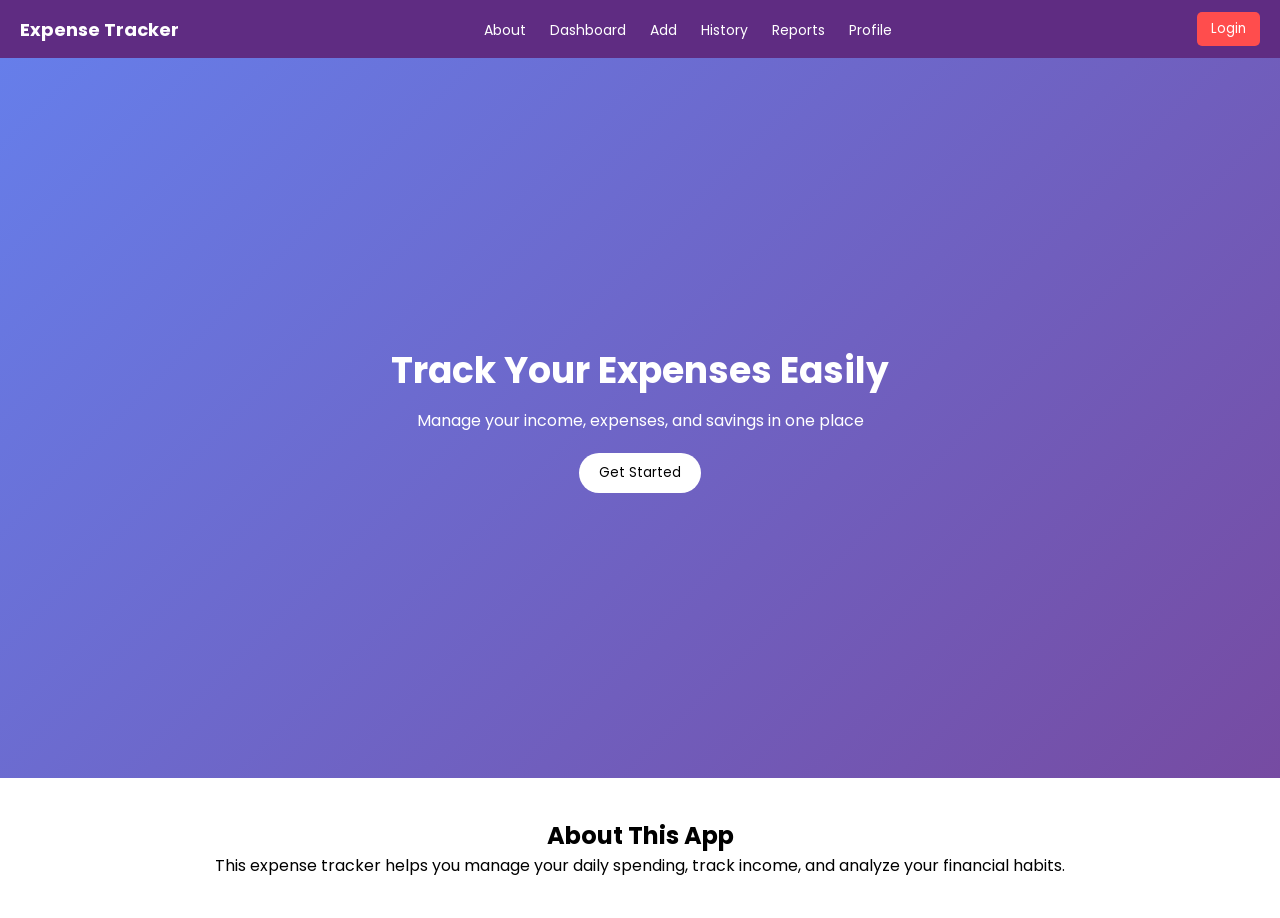
<file: index.html>
<!DOCTYPE html>
<html lang="en">
<head>
<meta charset="UTF-8">
<title>Expense Tracker Home</title>

<link href="https://fonts.googleapis.com/css2?family=Poppins:wght@300;400;600&display=swap" rel="stylesheet">

<style>
* {
    margin: 0;
    padding: 0;
    box-sizing: border-box;
    font-family: 'Poppins', sans-serif;
}

/* Navbar */
.navbar {
    display: flex;
    justify-content: space-between;
    align-items: center;
    background: #5f2c82;
    padding: 12px 20px;
    color: white;
}

.logo {
    font-size: 18px;
    font-weight: bold;
}

.nav-links a {
    margin: 0 10px;
    text-decoration: none;
    color: white;
    font-size: 14px;
}

.nav-links a:hover {
    text-decoration: underline;
}

.nav-btn {
    background: #ff4d4d;
    border: none;
    padding: 7px 14px;
    border-radius: 5px;
    color: white;
    cursor: pointer;
}

/* Hero Section */
.hero {
    height: 80vh;
    background: linear-gradient(135deg, #667eea, #764ba2);
    display: flex;
    flex-direction: column;
    justify-content: center;
    align-items: center;
    color: white;
    text-align: center;
}

.hero h1 {
    font-size: 36px;
    margin-bottom: 10px;
}

.hero p {
    margin-bottom: 20px;
}

.hero button {
    padding: 10px 20px;
    border: none;
    border-radius: 20px;
    background: white;
    color: black;
    cursor: pointer;
}

/* Sections */
.section {
    padding: 40px;
    text-align: center;
}

</style>
</head>

<body>

<!-- Navbar -->
<div class="navbar">
    <div class="logo">Expense Tracker</div>

    <div class="nav-links">
        <a href="#">About</a>
        <a href="dashboard.html">Dashboard</a>
        <a href="transaction.html">Add</a>
        <a href="transactionhistory.html">History</a>
        <a href="chart.html">Reports</a>
        <a href="profile.html">Profile</a>
    </div>

    <div id="authArea">
        <a href="tracker.html"><button class="nav-btn">Login</button></a>
    </div>
</div>

<!-- Hero -->
<div class="hero">
    <h1>Track Your Expenses Easily</h1>
    <p>Manage your income, expenses, and savings in one place</p>
    <button onclick="goToDashboard()">Get Started</button>
</div>

<!-- About Section -->
<div class="section">
    <h2>About This App</h2>
    <p>This expense tracker helps you manage your daily spending, track income, and analyze your financial habits.</p>
</div>

<script>
/* Redirect */
function goToDashboard() {
    window.location.href = "dashboard.html";
}

/* Check login state */
let user = localStorage.getItem("currentUser");

if (user) {
    document.getElementById("authArea").innerHTML =
        '<button class="nav-btn" onclick="logout()">Logout</button>';
}

/* Logout */
function logout() {
    localStorage.removeItem("currentUser");
    location.reload();
}
</script>

</body>
</html>
</file>
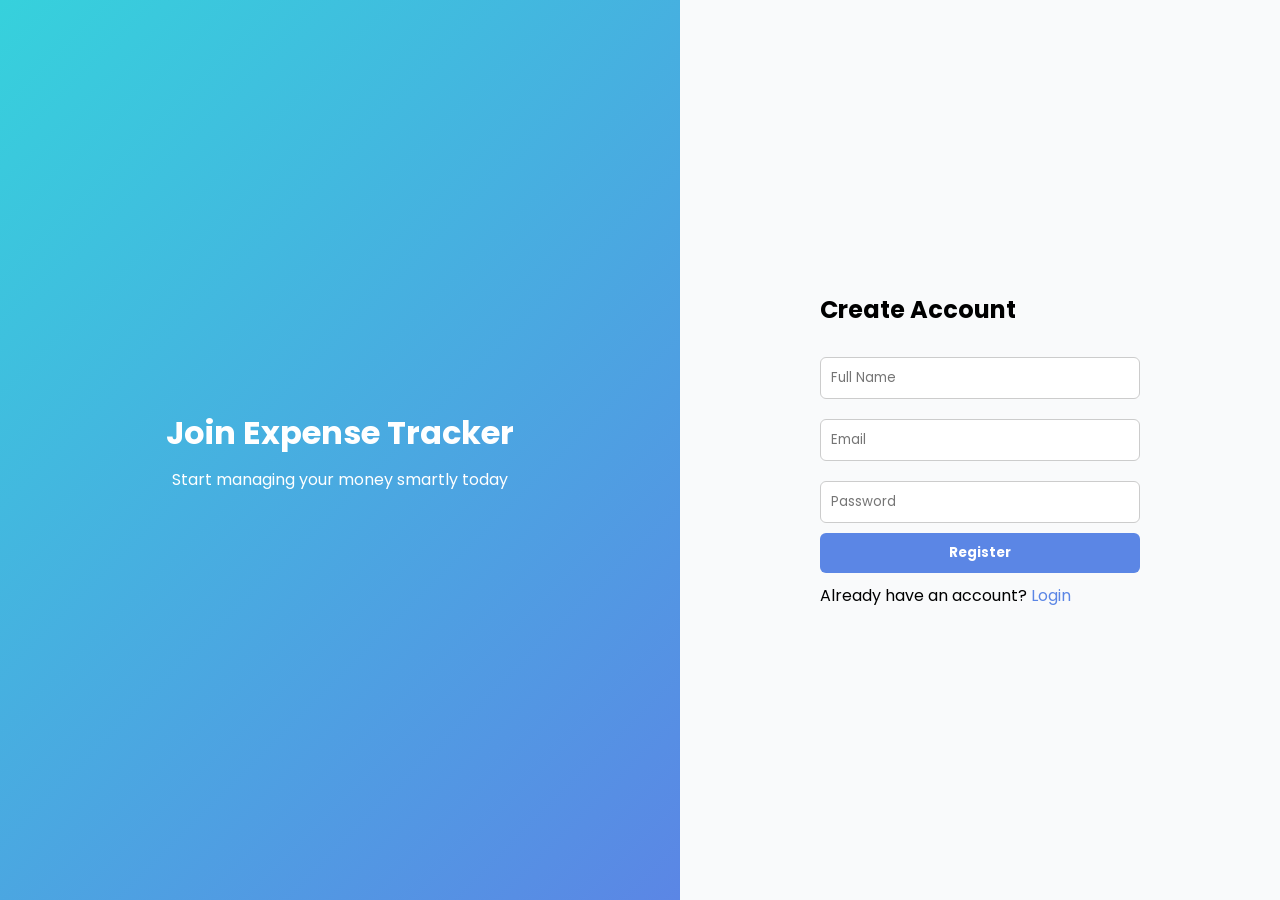
<file: expenseregister.html>
<!DOCTYPE html>
<html lang="en">
<head>
<meta charset="UTF-8">
<title>Register</title>
<form action="register.php" method="POST"></form>
<link href="https://fonts.googleapis.com/css2?family=Poppins:wght@300;400;600&display=swap" rel="stylesheet">

<style>
* {
    margin: 0;
    padding: 0;
    box-sizing: border-box;
    font-family: 'Poppins', sans-serif;
}

body {
    height: 100vh;
    display: flex;
}

/* LEFT SIDE */
.left {
    flex: 1;
    background: linear-gradient(135deg, #36d1dc, #5b86e5);
    color: white;
    display: flex;
    justify-content: center;
    align-items: center;
    text-align: center;
    padding: 40px;
}

.left h1 {
    font-size: 32px;
    margin-bottom: 10px;
}

/* RIGHT SIDE */
.right {
    flex: 1;
    display: flex;
    justify-content: center;
    align-items: center;
    background: #f9fafb;
}

/* FORM BOX */
.form-box {
    width: 320px;
}

.form-box h2 {
    margin-bottom: 20px;
}

/* INPUTS */
input {
    width: 100%;
    padding: 10px;
    margin: 10px 0;
    border-radius: 6px;
    border: 1px solid #ccc;
}

/* BUTTON */
button {
    width: 100%;
    padding: 10px;
    border: none;
    border-radius: 6px;
    background: #5b86e5;
    color: white;
    font-weight: bold;
    cursor: pointer;
}

/* LINK */
a {
    text-decoration: none;
    color: #5b86e5;
}
</style>

</head>

<body>

<!-- LEFT SIDE -->
<div class="left">
    <div>
        <h1>Join Expense Tracker</h1>
        <p>Start managing your money smartly today</p>
    </div>
</div>

<!-- RIGHT SIDE -->
<div class="right">
    <div class="form-box">

        <h2>Create Account</h2>

        <form onsubmit="registerUser(event)">
            <input type="text" id="name" placeholder="Full Name" required>
            <input type="email" id="email" placeholder="Email" required>
            <input type="password" id="password" placeholder="Password" required>

            <button type="submit">Register</button>
        </form>

        <p style="margin-top:10px;">
            Already have an account?
            <a href="tracker.html">Login</a>
        </p>

    </div>
</div>

<script>
function registerUser(e) {
    e.preventDefault();

    const name = document.getElementById("name").value;
    const email = document.getElementById("email").value;
    const password = document.getElementById("password").value;

    const user = { name, email, password };

    localStorage.setItem("currentUser", JSON.stringify(user));

    alert("Registered Successfully!");

    window.location.href = "index.html";
}
</script>

</body>
</html>
</file>
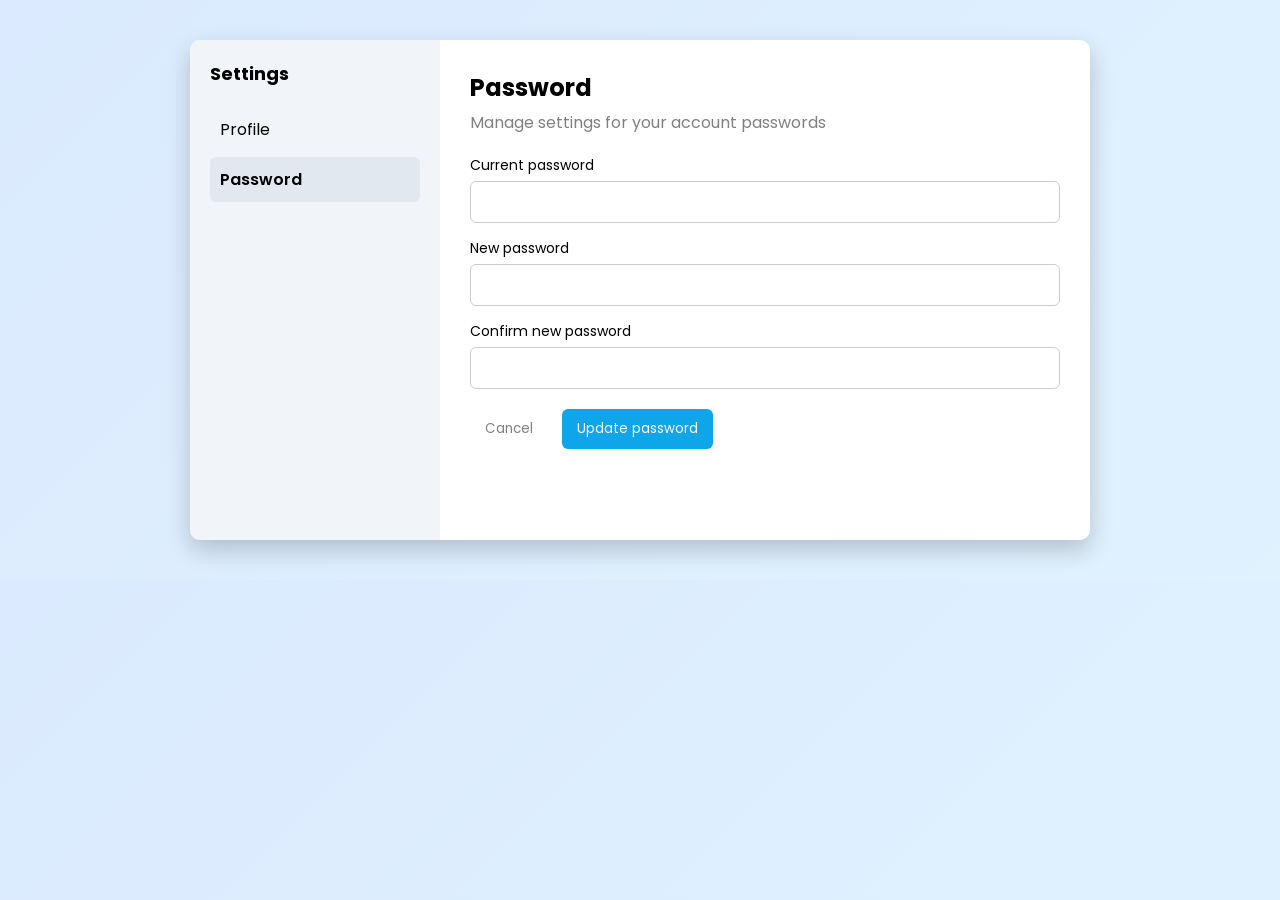
<file: profile setting page.html>
<!DOCTYPE html>
<html lang="en">
<head>
<meta charset="UTF-8">
<title>Settings - Password</title>

<link href="https://fonts.googleapis.com/css2?family=Poppins:wght@300;400;600&display=swap" rel="stylesheet">
<link href="profilesetting.css" rel="stylesheet">

</head>

<body>

<div class="container">

    <!-- Sidebar -->
    <div class="sidebar">
        <h2>Settings</h2>
        <ul class="menu">
    <li onclick="goToProfile()">Profile</li>
    <li class="active">Password</li>
</ul>
    </div>

    <!-- Content -->
    <div class="content">
        <h2>Password</h2>
        <p>Manage settings for your account passwords</p>

        <div class="form-group">
            <label>Current password</label>
            <input type="password">
        </div>

        <div class="form-group">
            <label>New password</label>
            <input type="password">
        </div>

        <div class="form-group">
            <label>Confirm new password</label>
            <input type="password">
        </div>

        <div class="actions">
            <button class="btn cancel">Cancel</button>
            <button class="btn update">Update password</button>
        </div>
    </div>

</div>

</body>
</html>
</file>
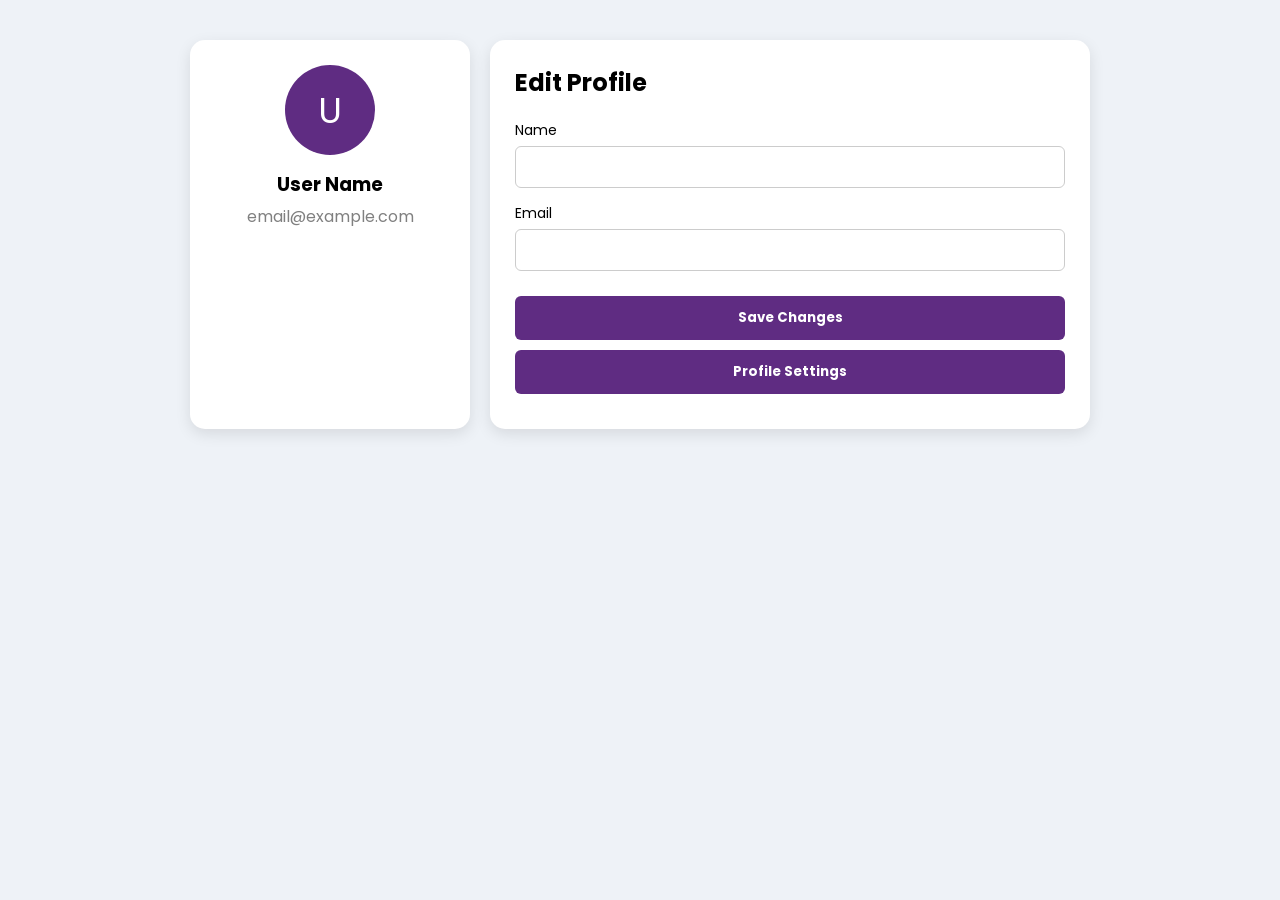
<file: profile.html>
<!DOCTYPE html>
<html lang="en">
<head>
<meta charset="UTF-8">
<title>Profile</title>

<link href="https://fonts.googleapis.com/css2?family=Poppins:wght@300;400;600&display=swap" rel="stylesheet">

<style>
* {
    margin: 0;
    padding: 0;
    box-sizing: border-box;
    font-family: 'Poppins', sans-serif;
}

body {
    background: #eef2f7;
}

/* Layout */
.container {
    width: 900px;
    margin: 40px auto;
    display: flex;
    gap: 20px;
}

/* LEFT PROFILE CARD */
.profile-card {
    width: 280px;
    background: white;
    border-radius: 15px;
    padding: 25px;
    text-align: center;
    box-shadow: 0 5px 15px rgba(0,0,0,0.1);
}

/* Avatar */
.avatar {
    width: 90px;
    height: 90px;
    border-radius: 50%;
    background: #5f2c82;
    color: white;
    font-size: 35px;
    display: flex;
    align-items: center;
    justify-content: center;
    margin: 0 auto 15px;
}

.profile-card h3 {
    margin-bottom: 5px;
}

.profile-card p {
    color: gray;
}

/* RIGHT FORM */
.form-section {
    flex: 1;
    background: white;
    border-radius: 15px;
    padding: 25px;
    box-shadow: 0 5px 15px rgba(0,0,0,0.1);
}

.form-section h2 {
    margin-bottom: 20px;
}

/* Inputs */
.form-group {
    margin-bottom: 15px;
}

label {
    font-size: 14px;
    display: block;
    margin-bottom: 5px;
}

input {
    width: 100%;
    padding: 10px;
    border-radius: 6px;
    border: 1px solid #ccc;
}

/* Button */
.btn {
    margin-top: 10px;
    padding: 12px;
    width: 100%;
    border: none;
    border-radius: 6px;
    background: #5f2c82;
    color: white;
    font-weight: bold;
    cursor: pointer;
}

#msg {
    margin-top: 10px;
    color: green;
}
</style>

</head>

<body>

<div class="container">

    <!-- LEFT SIDE -->
    <div class="profile-card">
        <div class="avatar" id="avatar">U</div>
        <h3 id="displayName">User Name</h3>
        <p id="displayEmail">email@example.com</p>
    </div>

    <!-- RIGHT SIDE -->
    <div class="form-section">
        <h2>Edit Profile</h2>

        <div class="form-group">
            <label>Name</label>
            <input type="text" id="name">
        </div>

        <div class="form-group">
            <label>Email</label>
            <input type="email" id="email">
        </div>

        <button class="btn" onclick="saveProfile()">Save Changes</button>

<!-- NEW BUTTON -->
<a href="profile setting page.html">
    <button class="btn settings-btn">Profile Settings</button>
</a>

<div id="msg"></div>
    </div>

</div>

<script>
function loadProfile() {
    let user = JSON.parse(localStorage.getItem("currentUser")) || {};

    document.getElementById("name").value = user.name || "";
    document.getElementById("email").value = user.email || "";

    document.getElementById("displayName").innerText = user.name || "User Name";
    document.getElementById("displayEmail").innerText = user.email || "email@example.com";

    let letter = user.name ? user.name.charAt(0).toUpperCase() : "U";
    document.getElementById("avatar").innerText = letter;
}

function saveProfile() {
    let name = document.getElementById("name").value;
    let email = document.getElementById("email").value;

    let user = { name, email };

    localStorage.setItem("currentUser", JSON.stringify(user));

    document.getElementById("msg").innerText = "Profile updated!";

    loadProfile();
}

loadProfile();
</script>

</body>
</html>
</file>
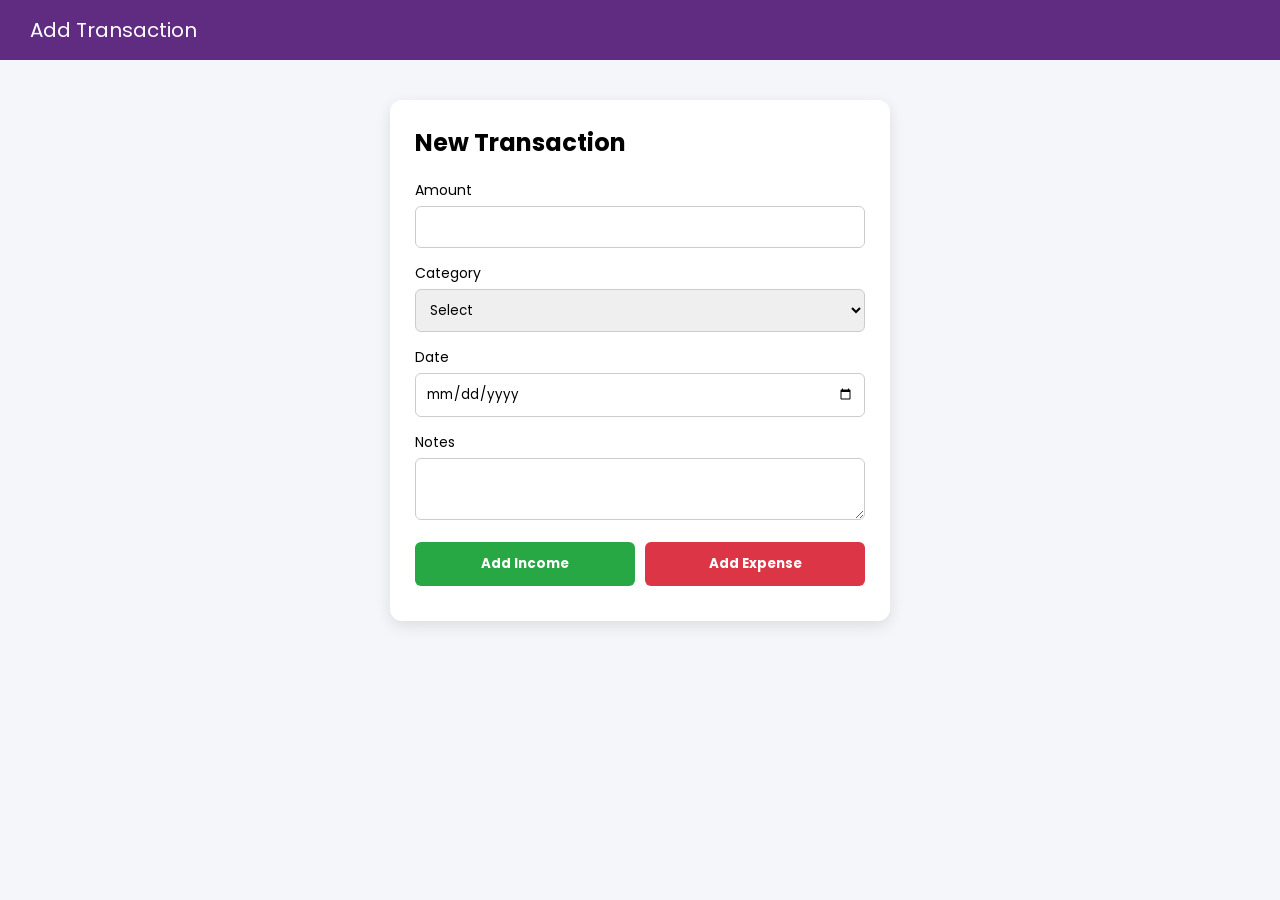
<file: transaction.html>
<!DOCTYPE html>
<html lang="en">
<head>
<meta charset="UTF-8">
<title>Add Transaction</title>

<link href="https://fonts.googleapis.com/css2?family=Poppins:wght@300;400;600&display=swap" rel="stylesheet">

<style>
* {
    margin: 0;
    padding: 0;
    box-sizing: border-box;
    font-family: 'Poppins', sans-serif;
}

body {
    background: #f4f6f9;
}

/* Header */
.header {
    background: #5f2c82;
    color: white;
    padding: 15px 30px;
    font-size: 20px;
}

/* Container */
.container {
    max-width: 500px;
    margin: 40px auto;
}

/* Card */
.card {
    background: white;
    padding: 25px;
    border-radius: 12px;
    box-shadow: 0 5px 15px rgba(0,0,0,0.1);
}

h2 {
    margin-bottom: 20px;
}

/* Form */
.form-group {
    margin-bottom: 15px;
}

label {
    font-size: 14px;
    display: block;
    margin-bottom: 5px;
}

input, select, textarea {
    width: 100%;
    padding: 10px;
    border-radius: 6px;
    border: 1px solid #ccc;
    outline: none;
}

input:focus, select:focus, textarea:focus {
    border-color: #5f2c82;
}

/* Buttons */
.btn-group {
    display: flex;
    gap: 10px;
}

.btn {
    flex: 1;
    padding: 12px;
    border: none;
    border-radius: 6px;
    font-weight: bold;
    cursor: pointer;
}

.income {
    background: #28a745;
    color: white;
}

.expense {
    background: #dc3545;
    color: white;
}

/* Message */
#msg {
    margin-top: 10px;
    color: green;
    text-align: center;
}
</style>

</head>

<body>

<div class="header">Add Transaction</div>

<div class="container">
    <div class="card">
        <h2>New Transaction</h2>

        <form id="form">

            <div class="form-group">
                <label>Amount</label>
                <input type="number" id="amount" required>
            </div>

            <div class="form-group">
                <label>Category</label>
                <select id="category" required>
                    <option value="">Select</option>
                    <option>Food</option>
                    <option>Travel</option>
                    <option>Shopping</option>
                    <option>Salary</option>
                    <option>Other</option>
                </select>
            </div>

            <div class="form-group">
                <label>Date</label>
                <input type="date" id="date" required>
            </div>

            <div class="form-group">
                <label>Notes</label>
                <textarea id="notes"></textarea>
            </div>

            <div class="btn-group">
                <button type="button" class="btn income" onclick="addTransaction('Income')">Add Income</button>
                <button type="button" class="btn expense" onclick="addTransaction('Expense')">Add Expense</button>
            </div>

        </form>

        <div id="msg"></div>

    </div>
</div>

<script>
function addTransaction(type) {
    const amount = document.getElementById("amount").value;
    const category = document.getElementById("category").value;
    const date = document.getElementById("date").value;
    const notes = document.getElementById("notes").value;

    if (!amount || !category || !date) {
        alert("Please fill all required fields");
        return;
    }

    const transaction = {
        type,
        amount,
        category,
        date,
        notes
    };

    let transactions = JSON.parse(localStorage.getItem("transactions")) || [];
    transactions.push(transaction);
    localStorage.setItem("transactions", JSON.stringify(transactions));

    document.getElementById("msg").innerText = type + " added successfully!";

    document.getElementById("form").reset();
}
</script>

</body>
</html>
</file>
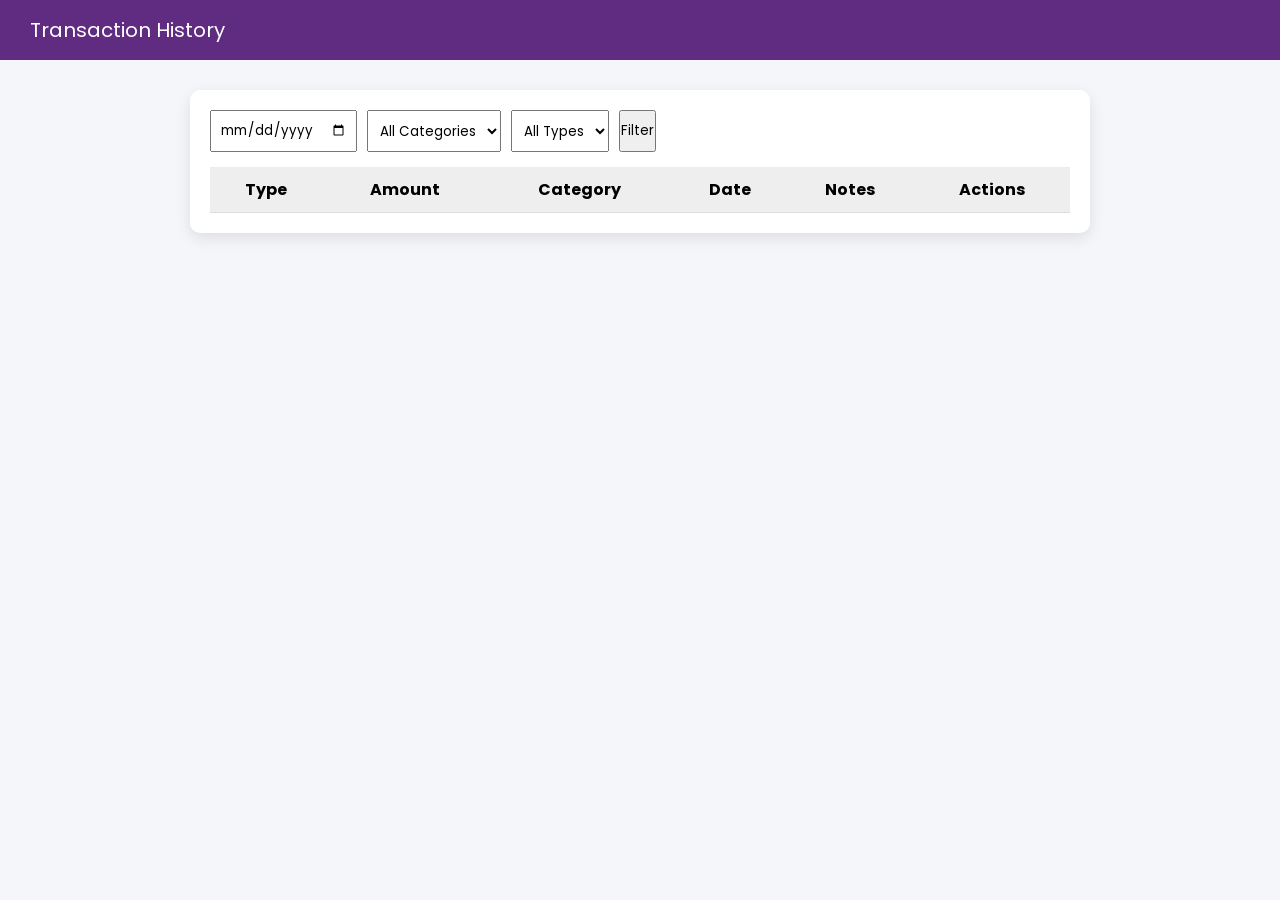
<file: transactionhistory.html>
<!DOCTYPE html>
<html lang="en">
<head>
<meta charset="UTF-8">
<title>Transaction History</title>

<link href="https://fonts.googleapis.com/css2?family=Poppins:wght@300;400;600&display=swap" rel="stylesheet">

<style>
* {
    margin: 0;
    padding: 0;
    box-sizing: border-box;
    font-family: 'Poppins', sans-serif;
}

body {
    background: #f4f6f9;
}

/* Header */
.header {
    background: #5f2c82;
    color: white;
    padding: 15px 30px;
    font-size: 20px;
}

/* Container */
.container {
    max-width: 900px;
    margin: 30px auto;
}

/* Card */
.card {
    background: white;
    padding: 20px;
    border-radius: 10px;
    box-shadow: 0 5px 15px rgba(0,0,0,0.1);
}

/* Filters */
.filters {
    display: flex;
    gap: 10px;
    margin-bottom: 15px;
}

.filters input, .filters select {
    padding: 8px;
}

/* Table */
table {
    width: 100%;
    border-collapse: collapse;
}

th, td {
    padding: 10px;
    border-bottom: 1px solid #ddd;
    text-align: center;
}

th {
    background: #eee;
}

/* Buttons */
.btn {
    padding: 5px 10px;
    border: none;
    cursor: pointer;
    border-radius: 5px;
}

.edit {
    background: #ffc107;
}

.delete {
    background: #dc3545;
    color: white;
}
</style>

</head>

<body>

<div class="header">Transaction History</div>

<div class="container">
    <div class="card">

        <!-- Filters -->
        <div class="filters">
            <input type="date" id="filterDate">
            <select id="filterCategory">
                <option value="">All Categories</option>
                <option>Food</option>
                <option>Travel</option>
                <option>Shopping</option>
                <option>Salary</option>
            </select>
            <select id="filterType">
                <option value="">All Types</option>
                <option>Income</option>
                <option>Expense</option>
            </select>
            <button onclick="loadTransactions()">Filter</button>
        </div>

        <!-- Table -->
        <table>
            <thead>
                <tr>
                    <th>Type</th>
                    <th>Amount</th>
                    <th>Category</th>
                    <th>Date</th>
                    <th>Notes</th>
                    <th>Actions</th>
                </tr>
            </thead>
            <tbody id="tableBody"></tbody>
        </table>

    </div>
</div>

<script>
let transactions = JSON.parse(localStorage.getItem("transactions")) || [];

function loadTransactions() {
    const dateFilter = document.getElementById("filterDate").value;
    const categoryFilter = document.getElementById("filterCategory").value;
    const typeFilter = document.getElementById("filterType").value;

    const tbody = document.getElementById("tableBody");
    tbody.innerHTML = "";

    transactions.forEach((t, index) => {
        if (
            (dateFilter && t.date !== dateFilter) ||
            (categoryFilter && t.category !== categoryFilter) ||
            (typeFilter && t.type !== typeFilter)
        ) return;

        const row = `
        <tr>
            <td>${t.type}</td>
            <td>₹${t.amount}</td>
            <td>${t.category}</td>
            <td>${t.date}</td>
            <td>${t.notes || "-"}</td>
            <td>
                <button class="btn edit" onclick="editTransaction(${index})">Edit</button>
                <button class="btn delete" onclick="deleteTransaction(${index})">Delete</button>
            </td>
        </tr>
        `;

        tbody.innerHTML += row;
    });
}

function deleteTransaction(index) {
    if (confirm("Delete this transaction?")) {
        transactions.splice(index, 1);
        localStorage.setItem("transactions", JSON.stringify(transactions));
        loadTransactions();
    }
}

function editTransaction(index) {
    const t = transactions[index];

    const newAmount = prompt("Edit Amount:", t.amount);
    if (newAmount === null) return;

    t.amount = newAmount;
    transactions[index] = t;

    localStorage.setItem("transactions", JSON.stringify(transactions));
    loadTransactions();
}

// Load on start
loadTransactions();
</script>

</body>
</html>
</file>
<file: profilesetting.css>
* {
    margin: 0;
    padding: 0;
    box-sizing: border-box;
    font-family: 'Poppins', sans-serif;
}

/* Background */
body {
    background: linear-gradient(135deg, #dbeafe, #e0f2fe);
}

/* Main container */
.container {
    width: 900px;
    height: 500px;
    margin: 40px auto;
    display: flex;
    background: white;
    border-radius: 10px;
    overflow: hidden;
    box-shadow: 0 10px 25px rgba(0,0,0,0.2);
}

/* Sidebar */
.sidebar {
    width: 250px;
    background: #f1f5f9;
    padding: 20px;
}

.sidebar h2 {
    font-size: 18px;
    margin-bottom: 20px;
}

.menu {
    list-style: none;
}

.menu li {
    padding: 10px;
    border-radius: 6px;
    cursor: pointer;
    margin-bottom: 5px;
}

.menu li.active {
    background: #e2e8f0;
    font-weight: 600;
}

/* Content */
.content {
    flex: 1;
    padding: 30px;
}

/* Heading */
.content h2 {
    margin-bottom: 5px;
}

.content p {
    color: gray;
    margin-bottom: 20px;
}

/* Form */
.form-group {
    margin-bottom: 15px;
}

label {
    display: block;
    font-size: 14px;
    margin-bottom: 5px;
}

input {
    width: 100%;
    padding: 10px;
    border-radius: 6px;
    border: 1px solid #ccc;
}

/* Buttons */
.actions {
    margin-top: 20px;
}

.btn {
    padding: 10px 15px;
    border: none;
    border-radius: 6px;
    cursor: pointer;
}

.cancel {
    background: none;
    color: gray;
    margin-right: 10px;
}

.update {
    background: #0ea5e9;
    color: white;
}
</file>
